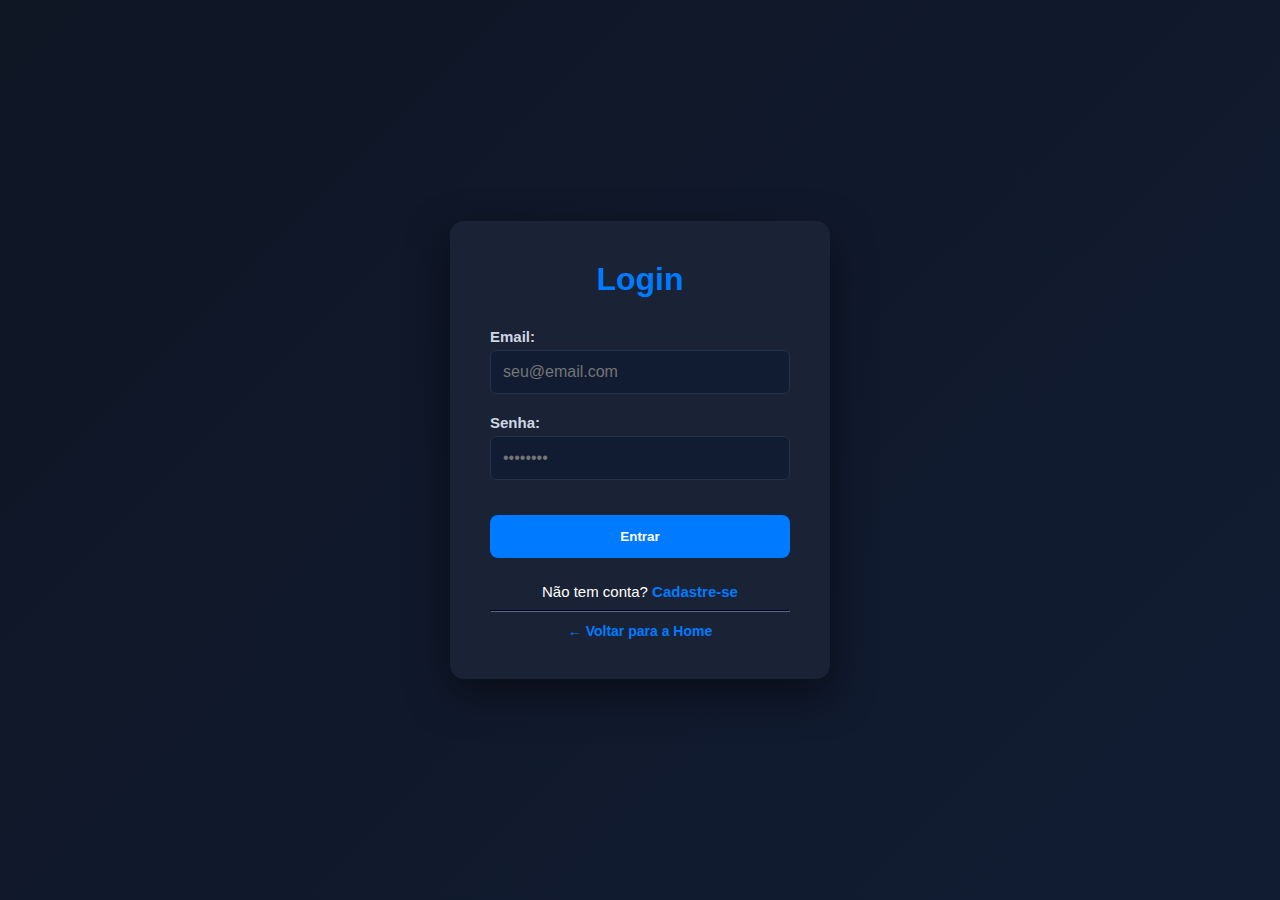
<file: projeto-academia-main/dashboard.html>
<!DOCTYPE html>
<html lang="pt-BR">
<head>
    <meta charset="UTF-8">
    <meta name="viewport" content="width=device-width, initial-scale=1.0">
    <title>Dashboard - Physical Center</title>
    <link rel="stylesheet" href="style.css"> 
    <link rel="stylesheet" href="https://cdnjs.cloudflare.com/ajax/libs/font-awesome/6.5.1/css/all.min.css">
</head>
<body onload="verificarAcesso()"> 

<header>
    <div class="logo">Physical Center</div>
    <nav>
        <button class="menu-btn"><i class="fa-solid fa-dumbbell"></i> Treinos</button>
        <button class="menu-btn"><i class="fa-solid fa-chart-line"></i> Progresso</button>
        <button class="menu-btn"><i class="fa-solid fa-tags"></i> Planos</button>
        <button class="menu-btn primary-btn" onclick="logout()"><i class="fa-solid fa-sign-out-alt"></i> Sair</button> 
    </nav>
</header>

<main class="dashboard-content">
    
    <section class="carrossel" data-carousel-id="dashboard">
        <button class="car-btn prev">❮</button> 
        <div class="slides">
            <div class="slide active"><img src="https://images.unsplash.com/photo-1550345886-f02758117926?q=80&w=1200&auto=format&fit=crop&ixlib=rb-4.0.3&ixid=M3wxMjA3fDB8MHxwaG90by1wYWdlfHx8fGVufDB8fHx8fA%3D%3D"></div>
            <div class="slide"><img src="https://images.unsplash.com/photo-1541534741688-604b150035bc?q=80&w=1200&auto=format&fit=crop&ixlib=rb-4.0.3&ixid=M3wxMjA3fDB8MHxwaG90by1wYWdlfHx8fGVufDB8fHx8fA%3D%3D"></div>
            <div class="slide"><img src="https://images.unsplash.com/photo-1584735935682-2f2b69dff9d2?q=80&w=1200&auto=format&fit=crop&ixlib=rb-4.0.3&ixid=M3wxMjA3fDB8MHxwaG90by1wYWdlfHx8fGVufDB8fHx8fA%3D%3D"></div>
        </div>
        <button class="car-btn next">❯</button> 
        <div class="dots">
            <span class="dot active"></span>
            <span class="dot"></span>
            <span class="dot"></span>
        </div>
    </section>

    <section class="treino-dia">
        <h2><i class="fa-solid fa-bolt"></i> Seu Treino de Hoje</h2>
        <div class="treino-box">
            <h3>Peito e Bíceps - Foco em Hipertrofia</h3>
            <p><strong>1. Supino reto:</strong> 4 séries de 12 repetições</p>
            <p><strong>2. Supino inclinado com halteres:</strong> 4 séries de 10 repetições</p>
            <p><strong>3. Rosca direta:</strong> 4 séries de 12 repetições</p>
            <p><strong>4. Rosca martelo:</strong> 4 séries de 10 repetições</p>
            <p class="ultima-linha">Descanse 60 segundos entre as séries.</p>
        </div>
    </section>

    <section class="evolucao">
        <h2><i class="fa-solid fa-signal"></i> Acompanhe Seu Progresso</h2>
        <div class="evolucao-grid">
            <div class="card">
                <h3>Peso Corporal</h3>
                <p>75 kg</p>
                <button>Atualizar <i class="fa-solid fa-pen-to-square"></i></button>
            </div>
            <div class="card">
                <h3>Carga Máxima</h3>
                <p>Supino 40kg</p>
                <button>Atualizar <i class="fa-solid fa-pen-to-square"></i></button>
            </div>
            <div class="card">
                <h3>Medidas (Braço)</h3>
                <p>36 cm</p>
                <button>Atualizar <i class="fa-solid fa-pen-to-square"></i></button>
            </div>
        </div>
    </section>
    
</main>

<footer>
    <div class="footer-content">
        <p>&copy; 2025 Physical Center. Todos os direitos reservados.</p>
        <div class="social-links">
            <a href="https://www.instagram.com/academiaphysicalcenter/" target="_blank">
                <i class="fa-brands fa-instagram"></i> Instagram
            </a>
        </div>
    </div>
</footer>

<script src="script.js"></script> 
</body>
</html>
</file>
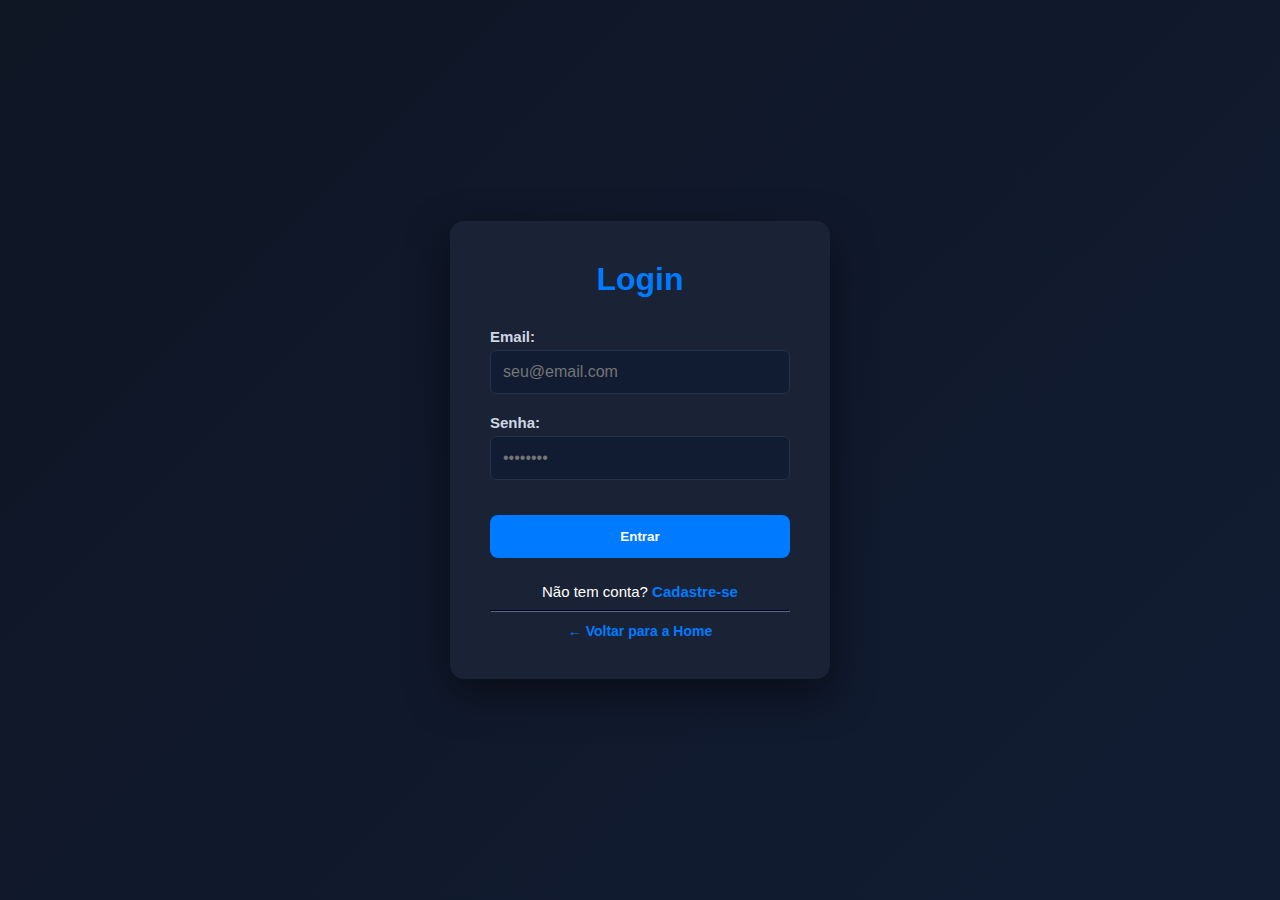
<file: projeto-academia-main/login.html>
<!DOCTYPE html>
<html lang="pt-BR">
<head>
    <meta charset="UTF-8">
    <title>Login | Physical Center</title>
    <meta name="viewport" content="width=device-width, initial-scale=1.0">
    <link rel="stylesheet" href="style.css">
</head>
<body>

<div class="auth-container">
    <div class="auth-card" id="authCard" data-mode="login">
        <h2 id="authTitle">Login</h2>

        <div class="login-only">
            <div class="auth-group">
                <label>Email:</label>
                <input type="email" id="emailLogin" placeholder="seu@email.com">
            </div>
            <div class="auth-group">
                <label>Senha:</label>
                <input type="password" id="senhaLogin" placeholder="••••••••">
            </div>
            <button class="auth-btn" onclick="handleLogin()">Entrar</button>
        </div>

        <div class="cadastro-only">
            <div class="auth-group">
                <label>Nome completo:</label>
                <input type="text" id="nomeCompleto" placeholder="Seu nome">
            </div>
            <div class="auth-group">
                <label>Email:</label>
                <input type="email" id="emailCadastro" placeholder="seu@email.com">
            </div>
            <div class="auth-group">
                <label>Senha:</label>
                <input type="password" id="senhaCadastro" placeholder="Crie uma senha">
            </div>
            <div class="auth-group">
                <label>Escolha um plano:</label>
                <select class="auth-select" id="plano">
                    <option value="">Selecione um plano</option>
                    <option value="basico">Plano Básico</option>
                    <option value="pro">Plano Pro</option>
                    <option value="vip">Plano VIP</option>
                </select>
            </div>
            <button class="auth-btn" onclick="iniciarPagamento()">
                Prosseguir para pagamento
            </button>
        </div>

        <div class="auth-footer">
            <span class="login-only">
                Não tem conta? <a href="#" onclick="toggleAuth()">Cadastre-se</a>
            </span>
            <span class="cadastro-only">
                Já tem conta? <a href="#" onclick="toggleAuth()">Fazer login</a>
            </span>
            
            <hr style="border-color: #243249; margin: 10px 0;">
            <a href="index.html" style="color: #007bff; text-decoration: none; font-size: 14px; font-weight: 700;">
                ← Voltar para a Home
            </a>
        </div>
    </div>
</div>

<script src="script.js"></script>
</body>
</html>
</file>
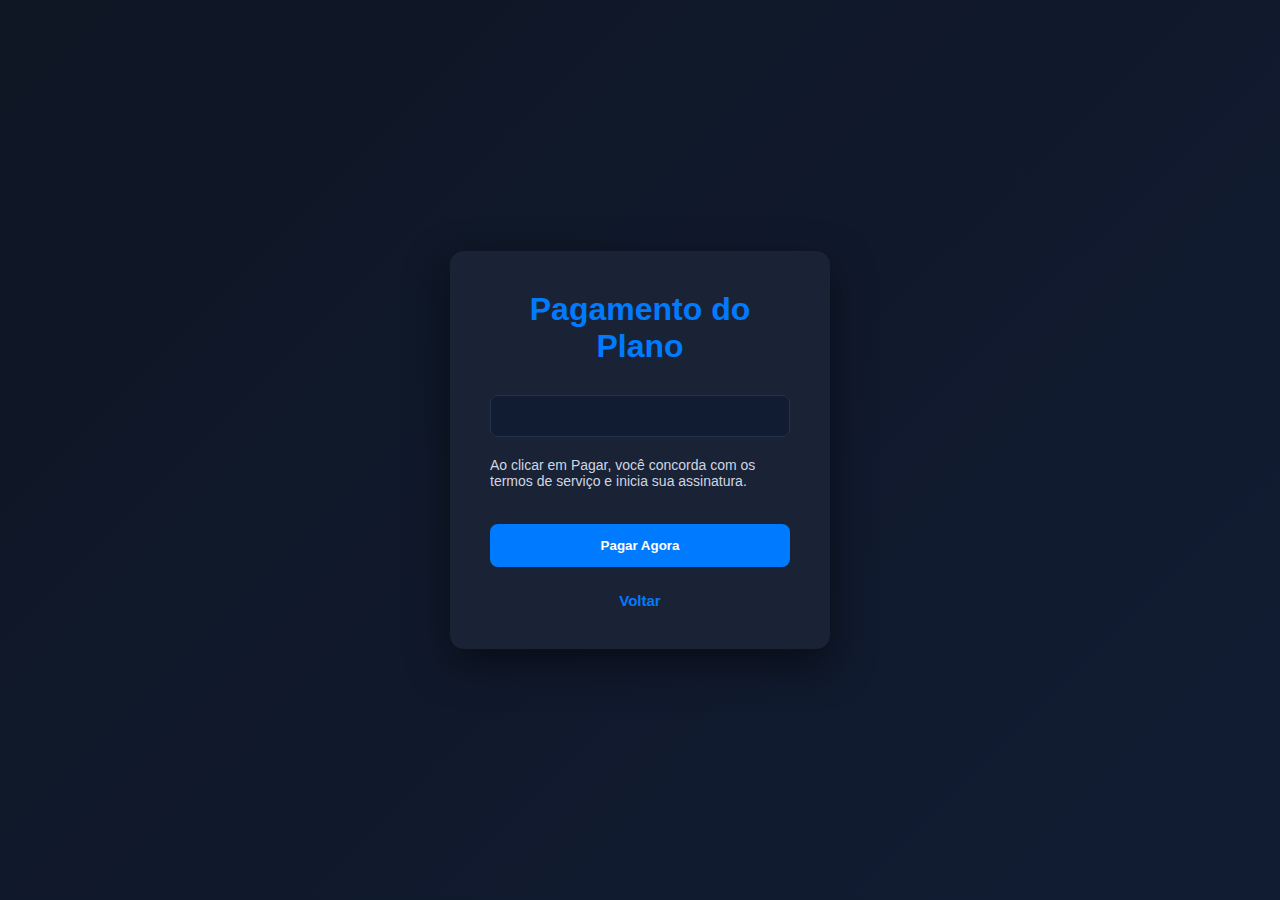
<file: projeto-academia-main/pagamento.html>
<!DOCTYPE html>
<html lang="pt-BR">
<head>
    <meta charset="UTF-8">
    <meta name="viewport" content="width=device-width, initial-scale=1.0">
    <title>Pagamento | Physical Center</title>
    <link rel="stylesheet" href="style.css">

    </head>
<body>

<div class="auth-container">
    <div class="auth-card">
        <h2>Pagamento do Plano</h2>
        <div class="pagamento-info" id="detalhesPlano">
            </div>
        <p style="color: #cfd6e4; font-size: 14px; margin-bottom: 20px;">
            Ao clicar em Pagar, você concorda com os termos de serviço e inicia sua assinatura.
        </p>
        <button class="auth-btn" onclick="confirmarPagamento()">Pagar Agora</button>
        <div class="auth-footer">
            <a href="login.html">Voltar</a>
        </div>
    </div>
</div>

<script src="script.js"></script>
</body>
</html>
</file>
<file: projeto-academia-main/style.css>
* {
    margin: 0;
    padding: 0;
    box-sizing: border-box;
    font-family: 'Arial', sans-serif; 
}

body {
    background: #0f1624;
    color: white;
}

/* --- HEADER --- */
header {
    width: 100%;
    padding: 20px 50px; 
    background: #111c33; 
    display: flex;
    justify-content: space-between;
    align-items: center;
    box-shadow: 0 2px 10px rgba(0, 0, 0, 0.3); /* Sombra */
}

header .logo {
    font-size: 26px; 
    font-weight: 700; 
    color: #007bff; 
}

header nav .menu-btn {
    margin-left: 15px;
    padding: 8px 18px;
    background: #243249;
    border-radius: 20px;
    color: #fff;
    border: none;
    cursor: pointer;
    transition: background 0.3s;
    font-weight: 600;
}

header nav .menu-btn:hover { 
    background: #4da3ff; 
}

header nav a {
    text-decoration: none; 
}

/* Botão de destaque no Header (Login/Sair) */
.primary-btn {
    background: #007bff !important; 
}
.primary-btn:hover {
    background: #0056b3 !important; 
}

/* --- CARROSSEL --- */
.carrossel {
    width: 100%;
    position: relative;
    overflow: hidden;
    margin: 0 0 40px 0; 
}

.slides {
    transition: transform 0.5s ease;
    overflow: hidden; 
    height: 450px; 
}

.slide {
    position: relative;
    display: none; 
}
.carrossel[data-carousel-id="home"] .slide.active { display: block; }


.slide img {
    width: 100%;
    height: 450px;
    object-fit: cover;
    display: block;
}

.hero-overlay {
    position: absolute;
    top: 0;
    left: 0;
    width: 100%;
    height: 100%;
    background: linear-gradient(180deg, rgba(0,0,0,0.6) 0%, rgba(0,0,0,0.2) 50%, rgba(0,0,0,0.6) 100%); 
    display: flex;
    flex-direction: column;
    justify-content: center;
    align-items: center;
    text-align: center;
    padding: 20px;
}

.hero-title {
    font-size: 56px; 
    color: white;
    margin-bottom: 15px;
    text-shadow: 2px 2px 8px rgba(0,0,0,0.9);
    font-weight: 900;
}

.hero-subtitle {
    font-size: 22px;
    color: #e0e6f0;
    margin-bottom: 30px;
    max-width: 700px;
    font-weight: 300;
}

.hero-btn {
    padding: 14px 40px;
    font-size: 18px;
    font-weight: 700;
    border-radius: 8px; 
    border: none;
    background: #007bff; /* Azul primário */
    color: white;
    cursor: pointer;
    transition: background 0.3s, transform 0.2s;
}

.hero-btn:hover {
    background: #0056b3;
    transform: translateY(-2px);
}

/* Navegação do Carrossel */
.btn-prev, .btn-next, .car-btn { 
    position: absolute;
    top: 50%;
    transform: translateY(-50%);
    background: rgba(0,0,0,0.7); 
    border: none;
    color: white;
    font-size: 40px; 
    padding: 10px;
    cursor: pointer;
    z-index: 10;
    border-radius: 5px;
}

.btn-prev, .car-btn.prev { left: 10px; }
.btn-next, .car-btn.next { right: 10px; }

.indicators, .dots { 
    width: 100%;
    display: flex;
    justify-content: center;
    gap: 10px; 
}
.indicators { position: absolute; bottom: 15px; }

.dot {
    width: 10px;
    height: 10px;
    background: white;
    border-radius: 50%;
    opacity: 0.6;
    display: inline-block; 
    cursor: pointer;
    transition: opacity 0.3s;
}
.dot.active { opacity: 1; background: #007bff; }


/* --- SEÇÕES GERAIS --- */
section { padding: 50px 50px; } 
h2 { 
    margin-bottom: 30px; 
    font-size: 32px; 
    color: #007bff; 
    font-weight: 700;
    text-align: center;
}

/* --- SOBRE --- */
.sobre { text-align: center; }
.sobre p { 
    width: 90%; 
    line-height: 1.6; 
    max-width: 900px;
    margin: 0 auto;
    color: #cfd6e4;
    font-size: 17px;
}

/* --- DIFERENCIAIS --- */
.diferenciais {
    background: #1a2335; 
    text-align: center;
}
.diferenciais-grid {
    display: flex;
    justify-content: center;
    gap: 40px;
    margin-top: 30px;
}
.diferencial-card {
    background: #111c33; 
    padding: 30px; 
    border-radius: 10px;
    width: 320px;
    transition: background 0.3s;
    border: 1px solid #243249;
}
.diferencial-card:hover {
    background: #15203a;
}
.diferencial-card i {
    font-size: 40px; 
    color: #007bff;
    margin-bottom: 15px;
}
.diferencial-card h3 {
    font-size: 20px;
    color: white;
    margin-bottom: 10px;
    font-weight: 700;
}
.diferencial-card p {
    color: #aebfd6;
    font-size: 15px;
}

/* --- NOSSO ESPAÇO --- */
.espaco { text-align: center; }
.espaco-grid { display: flex; gap: 20px; justify-content: center; max-width: 1000px; margin: 0 auto;}
.espaco-item { flex: 1; height: 300px; overflow: hidden; border-radius: 12px; box-shadow: 0 5px 15px rgba(0, 0, 0, 0.4); }
.espaco-item img { width: 100%; height: 100%; object-fit: cover; transition: transform 0.5s; }
.espaco-item img:hover { transform: scale(1.05); }

/* --- PLANOS --- */
.planos { text-align: center; }
.planos-grid {
    display: flex;
    justify-content: center;
    gap: 30px;
    padding-top: 10px;
}

.plano-card {
    background: #1a2335;
    padding: 35px; 
    width: 320px;
    border-radius: 12px;
    text-align: center;
    border: 2px solid transparent; 
    box-shadow: 0 8px 20px rgba(0, 0, 0, 0.3); /* Sombra para profundidade */
}

.plano-card h3 { 
    margin-bottom: 10px; 
    font-size: 26px;
    color: #007bff; 
    font-weight: 800; 
}

.plano-card .valor {
    font-size: 36px;
    font-weight: 900;
    color: #fff;
    margin-bottom: 30px; 
    border-bottom: 1px solid #243249;
    padding-bottom: 15px;
}

/* Estilos para a lista de características */
.plano-caracteristicas {
    margin-bottom: 30px;
    text-align: left;
    min-height: 120px; 
    display: flex;
    justify-content: center; 
}

.plano-caracteristicas ul {
    list-style: none;
    padding: 0;
    margin: 0;
    width: 100%;
}

.plano-caracteristicas ul li {
    padding: 8px 0;
    color: #cfd6e4;
    font-size: 16px;
    line-height: 1.4;
    border-bottom: 1px dashed #243249;
}

.plano-caracteristicas ul li:last-child {
    border-bottom: none;
}

.plano-card button {
    margin-top: 20px;
    width: 100%; 
    padding: 14px; 
    background: #007bff; 
    border: none; 
    color: white; 
    font-weight: 700; 
    border-radius: 8px; 
    cursor: pointer;
    transition: background 0.2s;
    font-size: 16px;
}

.plano-card button:hover { 
    background: #0056b3; 
}

/* DESTAQUE PARA O PLANO PRO */
.plano-card.destaque {
    border-color: #007bff;
    background: #202b3e; 
    box-shadow: 0 0 25px rgba(0, 123, 255, 0.4); /* Brilho azul */
}

/* --- CONTATO --- */
.contato {
    background: #1a2335; 
    text-align: center; 
    padding: 50px 50px; 
}
.contato h2 {
    color: white;
}
.contato p {
    color: #cfd6e4;
    margin-bottom: 15px;
    font-size: 17px;
}


/* --- FOOTER --- */
footer { 
    background: #111c33; 
    padding: 30px 50px; 
    color: #cfd6e4; 
    border-top: 1px solid #1a2335; 
}
.footer-content { 
    display: flex; 
    justify-content: space-between; 
    align-items: center; 
    max-width: 1200px; 
    margin: 0 auto; 
}
.footer-content p { margin: 0; font-size: 14px; }
.social-links a { 
    color: #007bff; 
    text-decoration: none; 
    font-size: 14px; 
    display: inline-flex; 
    align-items: center; 
    gap: 8px;
    transition: color 0.2s;
}
.social-links a:hover { color: #4da3ff; }


/* --- AUTH/LOGIN --- */
.auth-container {
    min-height: 100vh;
    display: flex;
    justify-content: center;
    align-items: center;
    background: linear-gradient(135deg, #0f1624, #111c33);
}

.auth-card {
    background: #1a2335;
    width: 380px; 
    padding: 40px;
    border-radius: 14px;
    box-shadow: 0 15px 40px rgba(0,0,0,.5);
}

.auth-card h2 { text-align: center; margin-bottom: 30px; color: #007bff; }
.auth-group { margin-bottom: 20px; }
.auth-group label { font-size: 15px; color: #cfd6e4; margin-bottom: 5px; display: block; font-weight: 600; }
.auth-group input, .auth-select {
    width: 100%;
    padding: 12px;
    border-radius: 6px;
    border: 1px solid #243249;
    background: #111c33;
    color: white;
    font-size: 16px;
}

.auth-btn {
    width: 100%;
    padding: 14px;
    margin-top: 15px;
    background: #007bff;
    border: none;
    border-radius: 8px;
    color: white;
    font-weight: 700;
    cursor: pointer;
}
.auth-btn:hover { background: #0056b3; }

.auth-footer { margin-top: 25px; text-align: center; font-size: 15px; }
.auth-footer a { color: #007bff; font-weight: 700; text-decoration: none; }
.auth-card[data-mode="login"] .cadastro-only { display: none; }
.auth-card[data-mode="cadastro"] .login-only { display: none; }


/* --- DASHBOARD SECTIONS --- */
.carrossel[data-carousel-id="dashboard"] { margin: 25px 0 40px 0; }
.carrossel[data-carousel-id="dashboard"] .slides { display: flex; height: 380px; } 
.carrossel[data-carousel-id="dashboard"] .slide img { height: 380px; min-width: 100%; object-fit: cover; }
.carrossel[data-carousel-id="dashboard"] .car-btn { font-size: 30px; }
.carrossel[data-carousel-id="dashboard"] .dots { bottom: 10px; } 

.treino-dia, .evolucao { padding: 50px; text-align: center; }

/* Estilo da caixa de treino */
.treino-box { 
    background: #1a2335; 
    padding: 30px; 
    border-radius: 10px; 
    width: 90%; 
    max-width: 800px; 
    margin: 0 auto;
    border: 1px solid #243249;
    text-align: left;
    box-shadow: 0 5px 15px rgba(0, 0, 0, 0.2);
}
.treino-box h3 { color: #007bff; margin-bottom: 15px; font-size: 24px; font-weight: 700; }
.treino-box p { color: #e0e6f0; margin-bottom: 8px; font-size: 16px; line-height: 1.5; }
.treino-box p strong { font-weight: 700; color: white; }
.treino-box .ultima-linha { 
    margin-top: 15px; 
    padding-top: 10px; 
    border-top: 1px dashed #243249;
    font-style: italic;
    color: #aebfd6;
}

.evolucao-grid { display: flex; gap: 30px; justify-content: center; margin-top: 30px;}

/* Estilo dos cards de evolução (Progresso) */
.card { 
    background: #1a2335; 
    width: 280px; 
    padding: 30px; 
    border-radius: 10px; 
    text-align: center;
    border: 1px solid #243249;
    transition: background 0.3s;
}
.card:hover {
    background: #15203a;
}

.card h3 { color: #4da3ff; margin-bottom: 15px; font-size: 18px; font-weight: 600; }
.card p { font-size: 32px; font-weight: 900; color: white; margin-bottom: 20px; } 
.card button { 
    margin-top: 5px; 
    width: 100%; 
    padding: 12px; 
    background: #007bff; 
    border: none; 
    color: white; 
    border-radius: 6px; 
    cursor: pointer;
    font-weight: 600;
    transition: background 0.3s;
}
.card button:hover {
    background: #0056b3;
}

/* --- PAGAMENTO --- */
.pagamento-info { 
    margin-bottom: 20px; 
    background: #111c33; 
    padding: 20px; 
    border-radius: 8px; 
    border: 1px solid #243249;
}
.pagamento-info p { margin-bottom: 10px; font-size: 16px; }
.valor { font-size: 24px; font-weight: 700; color: #007bff; }
</file>
